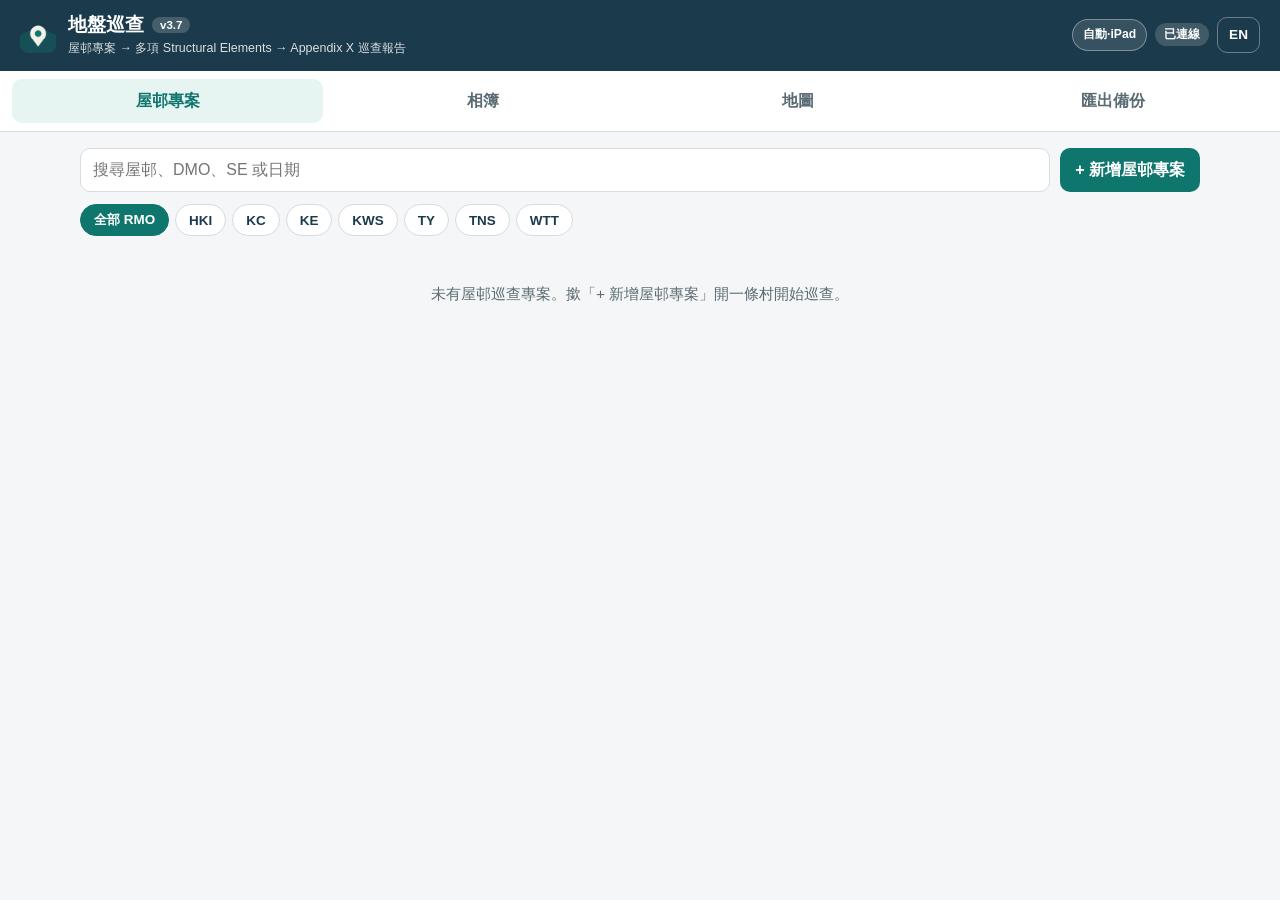
<file: index.html>
<!DOCTYPE html>
<html lang="zh-HK">
<head>
  <meta charset="utf-8">
  <meta name="viewport" content="width=device-width, initial-scale=1, viewport-fit=cover">
  <meta name="theme-color" content="#1B3A4B">
  <meta name="color-scheme" content="light">
  <meta name="apple-mobile-web-app-capable" content="yes">
  <meta name="mobile-web-app-capable" content="yes">
  <meta name="apple-mobile-web-app-status-bar-style" content="black-translucent">
  <meta name="apple-mobile-web-app-title" content="地盤巡查">
  <meta name="description" content="Offline iPad Estate Structural Inspection PWA (Project -> Elements -> HD Appendix X Report).">
  <title>地盤巡查 Site Inspection v3.7</title>
  <link rel="manifest" href="./manifest.webmanifest">
  <link rel="icon" href="./icons/favicon.ico" sizes="any">
  <link rel="icon" type="image/png" sizes="32x32" href="./icons/icon-32.png">
  <link rel="apple-touch-icon" href="./icons/apple-touch-icon.png">
  <link rel="stylesheet" href="./vendor/leaflet/leaflet.css">
  <link rel="stylesheet" href="./styles.css">
</head>
<body>
  <div id="app">
    <header class="topbar">
      <div class="brand">
        <img class="brand-icon" src="./icons/icon-192.png" width="36" height="36" alt="">
        <div>
          <h1><span id="appTitle">地盤巡查</span> <span class="ver-pill">v3.7</span></h1>
          <p class="tagline" id="appTagline">屋邨專案 → 多項 Structural Elements → Appendix X 巡查報告</p>
        </div>
      </div>
      <div class="top-actions">
        <button type="button" id="btnLayoutMode" class="layout-badge" title="Switch iPad / Phone layout">Auto</button>
        <span id="connBadge" class="badge badge-net" hidden></span>
        <button type="button" id="btnLang" class="btn btn-ghost btn-sm" aria-label="Switch language">EN</button>
      </div>
    </header>

    <div id="modeBanner" class="banner" hidden></div>

    <nav class="tabs" role="tablist" aria-label="Main">
      <button type="button" class="tab is-active" data-tab="projects" role="tab" aria-selected="true" id="tab-projects"></button>
      <button type="button" class="tab" data-tab="projectDetail" role="tab" aria-selected="false" id="tab-projectDetail" hidden></button>
      <button type="button" class="tab" data-tab="element" role="tab" aria-selected="false" id="tab-element" hidden></button>
      <button type="button" class="tab" data-tab="album" role="tab" aria-selected="false" id="tab-album"></button>
      <button type="button" class="tab" data-tab="map" role="tab" aria-selected="false" id="tab-map"></button>
      <button type="button" class="tab" data-tab="export" role="tab" aria-selected="false" id="tab-export"></button>
    </nav>

    <main>
      <!-- VIEW 1: PROJECTS LIST (ONE ESTATE PER PROJECT) -->
      <section id="view-projects" class="view is-active" role="tabpanel">
        <div class="toolbar">
          <label class="search-wrap">
            <span class="sr-only" id="lblSearchProj">搜尋屋邨專案</span>
            <input type="search" id="searchProjInput" autocomplete="off">
          </label>
          <button type="button" id="btnNewProject" class="btn btn-primary"></button>
        </div>
                <div class="rmo-bar" id="rmoFilterBar">
          <button type="button" class="rmo-chip is-active" data-rmo="all" id="rmoAll">全部 RMO</button>
          <button type="button" class="rmo-chip" data-rmo="HKI">HKI</button>
          <button type="button" class="rmo-chip" data-rmo="KC">KC</button>
          <button type="button" class="rmo-chip" data-rmo="KE">KE</button>
          <button type="button" class="rmo-chip" data-rmo="KWS">KWS</button>
          <button type="button" class="rmo-chip" data-rmo="TY">TY</button>
          <button type="button" class="rmo-chip" data-rmo="TNS">TNS</button>
          <button type="button" class="rmo-chip" data-rmo="WTT">WTT</button>
        </div>
        <p id="projectsEmpty" class="empty" hidden></p>
        <div id="projectsList" class="card-list"></div>
      </section>

      <!-- VIEW 2: PROJECT DETAIL (ELEMENTS LIST INSIDE ONE ESTATE) -->
      <section id="view-projectDetail" class="view" role="tabpanel" hidden>
        <div class="breadcrumb">
          <button type="button" id="btnBackToProjects" class="btn btn-ghost btn-sm"></button>
          <span id="crumbProjectName"></span>
        </div>

        <div class="project-hero">
          <div class="project-hero-top">
            <div>
              <h2 id="heroEstateTitle"></h2>
              <p class="meta" id="heroEstateMeta"></p>
            </div>
            <button type="button" id="btnEditProject" class="btn btn-ghost btn-sm"></button>
          </div>
          <div class="project-hero-actions">
            <button type="button" id="btnAddElement" class="btn btn-primary btn-sm"></button>
            <button type="button" id="btnAddFormB" class="btn btn-navy btn-sm"></button>
            <button type="button" id="btnProjectReport" class="btn btn-secondary btn-sm"></button>
            <button type="button" id="btnProjectZip" class="btn btn-ghost btn-sm"></button>
            <button type="button" id="btnDeleteProject" class="btn btn-ghost btn-sm"></button>
          </div>
        </div>

        <div class="plan-bar" id="projectPlanBar">
          <div class="plan-bar-info">
            <strong id="lblProjPlanTitle">屋邨平面圖底圖 (Floor Plan)</strong>
            <span id="projPlanStatus" class="hint" style="margin:0;"></span>
          </div>
          <div class="plan-bar-actions">
            <button type="button" id="btnOpenFloorPlan" class="btn btn-primary btn-sm" hidden></button>
            <button type="button" id="btnUploadFloorPlan" class="btn btn-secondary btn-sm"></button>
            <button type="button" id="btnRemoveFloorPlan" class="btn btn-ghost btn-sm" hidden></button>
            <input type="file" id="fileFloorPlan" accept="image/*,application/pdf,.pdf" hidden>
          </div>
        </div>

        <div class="toolbar">
          <label class="search-wrap">
            <span class="sr-only" id="lblSearchElem">搜尋構建物</span>
            <input type="search" id="searchElemInput" autocomplete="off">
          </label>
        </div>
        <div class="filter-bar" id="statusFilterBar">
          <button type="button" class="chip is-active" data-filter="all" id="fltAll"></button>
          <button type="button" class="chip" data-filter="sse" id="fltSse"></button>
          <button type="button" class="chip" data-filter="followup" id="fltFollowup"></button>
          <button type="button" class="chip" data-filter="normal" id="fltNormal"></button>
        </div>
        <p id="elementsEmpty" class="empty" hidden></p>
        <div id="elementsList" class="card-list"></div>
      </section>

      <!-- VIEW 3: STRUCTURAL ELEMENT INSPECTION FORM -->
      <section id="view-element" class="view" role="tabpanel" hidden>
        <div class="breadcrumb">
          <button type="button" id="btnBackToProject" class="btn btn-ghost btn-sm"></button>
          <strong id="crumbElemContext"></strong>
        </div>

        <form id="elementForm" autocomplete="off">
          <input type="hidden" id="fieldElemId">
          <div class="form-type-switch" id="formTypeSwitch" role="tablist" aria-label="Inspection Form Type">
            <button type="button" class="form-type-btn is-active" data-form="A" id="btnFormTypeA">Form A · Appendix X</button>
            <button type="button" class="form-type-btn" data-form="B" id="btnFormTypeB">Form B · Annual Inspection</button>
          </div>

          <div class="panel">
            <div class="panel-head">
              <h2 id="secElemHeader"></h2>
              <button type="button" id="btnElemReport" class="btn btn-secondary btn-sm" hidden></button>
            </div>
            <div class="form-grid">
              <label class="field">
                <span id="lblElemName"></span>
                <select id="fieldElemSelect" required>
                  <option value="" id="optElemPlaceholder">-- Select External Work / Structure --</option>
                  <optgroup label="0. 原有構建物選項 (v3.4 Presets)">
                    <option value="Canopy">Canopy</option>
                    <option value="Covered Walkway Shelter">Covered Walkway Shelter</option>
                    <option value="Retaining Wall">Retaining Wall</option>
                    <option value="Columns / Beams / Slabs">Columns / Beams / Slabs</option>
                    <option value="Staircase">Staircase</option>
                    <option value="Cantilevered Projecting Structure">Cantilevered Projecting Structure</option>
                    <option value="Transfer Structure">Transfer Structure</option>
                    <option value="Suspended Manhole">Suspended Manhole</option>
                    <option value="Protective Barriers / Railing Parapets">Protective Barriers / Railing Parapets</option>
                    <option value="Screen Wall / Basement Wall">Screen Wall / Basement Wall</option>
                    <option value="Hanging Structure">Hanging Structure</option>
                    <option value="Exposed Pile Cap">Exposed Pile Cap</option>
                  </optgroup>
                  <optgroup label="1. Overhead &amp; Shelter Structures">
                    <option value="Covered Walkway">Covered Walkway</option>
                    <option value="Trellis / Pergola">Trellis / Pergola</option>
                    <option value="Canopy">Canopy</option>
                    <option value="Pavilion / Gazebo">Pavilion / Gazebo</option>
                    <option value="Footbridge">Footbridge</option>
                  </optgroup>
                  <optgroup label="2. Walls, Barriers &amp; Landscaping">
                    <option value="Planter">Planter</option>
                    <option value="Parapet Wall / Railing Parapet">Parapet Wall / Railing Parapet</option>
                    <option value="Retaining Wall">Retaining Wall</option>
                    <option value="Boundary / Perimeter Wall &amp; Fencing">Boundary / Perimeter Wall &amp; Fencing</option>
                    <option value="Noise / Acoustic Barrier">Noise / Acoustic Barrier</option>
                    <option value="Screen Wall / Basement Wall">Screen Wall / Basement Wall</option>
                  </optgroup>
                  <optgroup label="3. Access &amp; Circulation">
                    <option value="External Staircase">External Staircase</option>
                    <option value="Ramp / BFA Ramp">Ramp / BFA Ramp</option>
                    <option value="Freestanding Lift Tower">Freestanding Lift Tower</option>
                    <option value="Paving / Estate Road / EVA">Paving / Estate Road / EVA</option>
                  </optgroup>
                  <optgroup label="4. Drainage &amp; Geotechnical">
                    <option value="Man-made Slope">Man-made Slope</option>
                    <option value="Surface Drainage Channel">Surface Drainage Channel</option>
                    <option value="Underground Drain / Manhole / Catchpit">Underground Drain / Manhole / Catchpit</option>
                    <option value="Suspended Manhole">Suspended Manhole</option>
                  </optgroup>
                  <optgroup label="5. Ancillary &amp; Other Structural">
                    <option value="Signage Structure / Entrance Portal">Signage Structure / Entrance Portal</option>
                    <option value="Refuse Collection Point (RCP) / Bin Bay">Refuse Collection Point (RCP) / Bin Bay</option>
                    <option value="Sports / Play Facility">Sports / Play Facility</option>
                    <option value="Street Furniture / Utility Plinth">Street Furniture / Utility Plinth</option>
                    <option value="Columns / Beams / Slabs">Columns / Beams / Slabs</option>
                    <option value="Cantilevered Projecting Structure">Cantilevered Projecting Structure</option>
                    <option value="Transfer Structure">Transfer Structure</option>
                    <option value="Hanging Structure">Hanging Structure</option>
                    <option value="Exposed Pile Cap">Exposed Pile Cap</option>
                    <option value="__CUSTOM__" id="optElemCustom">Other (Type Custom Name)...</option>
                  </optgroup>
                </select>
                <input type="text" id="fieldElemName" maxlength="160" hidden style="margin-top:8px;">
              </label>
              <label class="field">
                <span id="lblElemLoc"></span>
                <input type="text" id="fieldElemLoc" maxlength="160">
              </label>
              <label class="field">
                <span id="lblElemStatus"></span>
                <select id="fieldElemStatus">
                  <option value="normal"></option>
                  <option value="followup"></option>
                  <option value="sse"></option>
                </select>
              </label>
              <label class="field">
                <span id="lblElemWhen"></span>
                <input type="text" id="fieldElemWhen" readonly>
              </label>
            </div>

            <div class="loc-bar">
              <div><strong id="lblElemGps"></strong> <span id="elemGpsText">-</span></div>
              <div class="loc-bar-actions">
                <button type="button" id="btnRefreshGps" class="btn btn-secondary btn-sm"></button>
                <button type="button" id="btnPickMapLoc" class="btn btn-secondary btn-sm"></button>
              </div>
            </div>

            <div class="loc-bar loc-bar-plan" id="elemPlanLocBar">
              <div><strong id="lblElemPlanPos"></strong> <span id="elemPlanPosText">-</span></div>
              <div class="loc-bar-actions">
                <button type="button" id="btnPickPlanLoc" class="btn btn-secondary btn-sm"></button>
                <button type="button" id="btnClearPlanLoc" class="btn btn-ghost btn-sm" hidden></button>
              </div>
            </div>
          </div>

          <!-- HD Appendix X Checklist (Form A) -->
          <div class="panel" id="formAPanel">
            <div class="panel-head">
              <h2 id="secChecklistTitle"></h2>
              <div class="photo-actions">
                <button type="button" id="btnFillNa" class="btn btn-ghost btn-sm"></button>
                <button type="button" id="btnClearRatings" class="btn btn-ghost btn-sm"></button>
              </div>
            </div>
            <p class="hint" id="checklistHint"></p>
            <div class="overall-grade-bar" id="overallGradeBar">
              <div class="overall-grade-head">
                <strong id="lblOverallGrade">Overall Quick Grading</strong>
                <label class="overall-skip-toggle">
                  <input type="checkbox" id="chkSkipNa" checked>
                  <span id="lblSkipNa">Skip NA items</span>
                </label>
              </div>
              <div class="overall-grade-btns" role="group" aria-label="Apply overall rank to checklist">
                <button type="button" class="grade-quick-btn is-good" data-grade="G">G - Good</button>
                <button type="button" class="grade-quick-btn is-warn" data-grade="F">F - Fair</button>
                <button type="button" class="grade-quick-btn is-danger" data-grade="S">S - Severe</button>
                <button type="button" class="grade-quick-btn is-na" data-grade="NA">NA</button>
              </div>
            </div>
            <div id="checklistContainer"></div>
            <div id="sseAlertBanner" class="sse-alert" hidden></div>
          </div>

          <!-- Annual Inspection Form B (External Structures) -->
          <div class="panel" id="formBPanel" hidden>
            <div class="panel-head">
              <h2 id="secFormBTitle">Form B — Annual Inspection (External Structures)</h2>
              <div class="photo-actions">
                <button type="button" id="btnFormBFillNa" class="btn btn-ghost btn-sm"></button>
                <button type="button" id="btnFormBClear" class="btn btn-ghost btn-sm"></button>
              </div>
            </div>

            <div class="form-grid" style="margin-bottom:12px;">
              <label class="field field-span">
                <span id="lblFormBFloors">Floors Inspection</span>
                <div class="floor-chips" id="formBFloorChips">
                  <button type="button" class="chip" data-floor="G/F">G/F</button>
                  <button type="button" class="chip" data-floor="Podium">Podium</button>
                </div>
                <input type="text" id="fieldFormBFloors" maxlength="200" placeholder="G/F, Podium, Other Floors…">
              </label>
            </div>

            <p class="hint" id="formBHint"></p>
            <div class="overall-grade-bar" id="formBOverallBar">
              <div class="overall-grade-head">
                <strong id="lblFormBOverall">Overall Quick Appraisal</strong>
                <label class="overall-skip-toggle">
                  <input type="checkbox" id="chkFormBSkipNa" checked>
                  <span id="lblFormBSkipNa">Skip NA items</span>
                </label>
              </div>
              <div class="overall-grade-btns" role="group" aria-label="Apply overall Form B condition">
                <button type="button" class="grade-quick-btn is-good" data-grade="A">A - Good</button>
                <button type="button" class="grade-quick-btn is-warn" data-grade="B">B - Acceptable</button>
                <button type="button" class="grade-quick-btn is-danger" data-grade="C">C - Planned Maint.</button>
                <button type="button" class="grade-quick-btn is-na" data-grade="NA">NA</button>
              </div>
            </div>

            <div id="formBContainer"></div>
            <div style="margin-top:10px;">
              <button type="button" id="btnFormBAddRow" class="btn btn-secondary btn-sm"></button>
            </div>
            <div id="formBCAlertBanner" class="sse-alert" hidden></div>

            <div class="form-grid" style="margin-top:14px;padding-top:12px;border-top:1px solid var(--line);">
              <label class="field">
                <span id="lblFormBInspName">Inspection Officer Name</span>
                <input type="text" id="fieldFormBInspName" maxlength="100">
              </label>
              <label class="field">
                <span id="lblFormBInspPost">Inspection Officer Post</span>
                <input type="text" id="fieldFormBInspPost" maxlength="80" placeholder="e.g. SE / TO(S)">
              </label>
              <label class="field">
                <span id="lblFormBChkName">Checking Officer Name</span>
                <input type="text" id="fieldFormBChkName" maxlength="100">
              </label>
              <label class="field">
                <span id="lblFormBChkPost">Checking Officer Post</span>
                <input type="text" id="fieldFormBChkPost" maxlength="80" placeholder="e.g. SSE / SE">
              </label>
            </div>
          </div>

          <!-- Remarks & Condition -->
          <div class="panel" id="remarksPanel">
            <div class="panel-head"><h2 id="secRemarksTitle"></h2></div>
            <div class="form-grid">
              <label class="field field-span">
                <span id="lblRemarks"></span>
                <textarea id="fieldRemarks" rows="3" maxlength="4000"></textarea>
              </label>
              <label class="field field-span">
                <span id="lblCondition"></span>
                <textarea id="fieldCondition" rows="2" maxlength="4000"></textarea>
              </label>
              <label class="field field-span">
                <span id="lblWorks"></span>
                <select id="fieldWorksSelect" style="margin-bottom:8px;">
                  <option value="" id="optWorksPlaceholder">-- 選擇 External Works 類別（自動填入下方）--</option>
                  <optgroup label="1. Overhead &amp; Shelter Structures">
                    <option value="Covered Walkway">Covered Walkway</option>
                    <option value="Trellis / Pergola">Trellis / Pergola</option>
                    <option value="Canopy">Canopy</option>
                    <option value="Pavilion / Gazebo">Pavilion / Gazebo</option>
                    <option value="Footbridge">Footbridge</option>
                  </optgroup>
                  <optgroup label="2. Walls, Barriers &amp; Landscaping">
                    <option value="Planter">Planter</option>
                    <option value="Parapet Wall / Railing Parapet">Parapet Wall / Railing Parapet</option>
                    <option value="Retaining Wall">Retaining Wall</option>
                    <option value="Boundary / Perimeter Wall &amp; Fencing">Boundary / Perimeter Wall &amp; Fencing</option>
                    <option value="Noise / Acoustic Barrier">Noise / Acoustic Barrier</option>
                  </optgroup>
                  <optgroup label="3. Access &amp; Circulation">
                    <option value="External Staircase">External Staircase</option>
                    <option value="Ramp / BFA Ramp">Ramp / BFA Ramp</option>
                    <option value="Freestanding Lift Tower">Freestanding Lift Tower</option>
                    <option value="Paving / Estate Road / EVA">Paving / Estate Road / EVA</option>
                  </optgroup>
                  <optgroup label="4. Drainage &amp; Geotechnical">
                    <option value="Man-made Slope">Man-made Slope</option>
                    <option value="Surface Drainage Channel">Surface Drainage Channel</option>
                    <option value="Underground Drain / Manhole / Catchpit">Underground Drain / Manhole / Catchpit</option>
                  </optgroup>
                  <optgroup label="5. Ancillary &amp; Community">
                    <option value="Signage Structure / Entrance Portal">Signage Structure / Entrance Portal</option>
                    <option value="Refuse Collection Point (RCP) / Bin Bay">Refuse Collection Point (RCP) / Bin Bay</option>
                    <option value="Sports / Play Facility">Sports / Play Facility</option>
                    <option value="Street Furniture / Utility Plinth">Street Furniture / Utility Plinth</option>
                  </optgroup>
                </select>
                <textarea id="fieldWorks" rows="2" maxlength="4000"></textarea>
              </label>
            </div>
          </div>

          <!-- Element Photos -->
          <div class="panel">
            <div class="photo-head">
              <h2 id="lblPhotos"></h2>
              <div class="photo-actions">
                <button type="button" id="btnTakePhoto" class="btn btn-primary btn-sm"></button>
                <button type="button" id="btnPickPhoto" class="btn btn-secondary btn-sm"></button>
              </div>
            </div>
            <input type="file" id="fileCamera" accept="image/*" capture="environment" hidden>
            <input type="file" id="fileLibrary" accept="image/*" multiple hidden>
            <p id="photoHint" class="hint"></p>
            <div id="photoGrid" class="photo-grid"></div>
          </div>

          <div class="form-actions">
            <button type="submit" id="btnSaveElem" class="btn btn-primary"></button>
            <button type="button" id="btnCancelElem" class="btn btn-ghost"></button>
            <button type="button" id="btnDeleteElem" class="btn btn-danger" hidden></button>
          </div>
        </form>
      </section>

      <!-- VIEW 4: ALBUM -->
      <section id="view-album" class="view" role="tabpanel" hidden>
        <div class="toolbar">
          <select id="albumProjectFilter" class="inline-select"></select>
        </div>
        <p id="albumEmpty" class="empty" hidden></p>
        <div id="albumGrid" class="album-grid"></div>
      </section>

      <!-- VIEW 5: MAP -->
      <section id="view-map" class="view view-map" role="tabpanel" hidden>
        <div class="map-toolbar">
          <div style="display:flex;gap:8px;align-items:center;flex-wrap:wrap;">
            <select id="mapProjectFilter" class="inline-select"></select>
            <p id="mapHint" class="hint" style="margin:0"></p>
          </div>
          <button type="button" id="btnToggleBasemap" class="btn btn-secondary btn-sm"></button>
        </div>
        <div id="mapOffline" class="map-offline" hidden></div>
        <div id="mapCanvas" class="map-canvas"></div>
      </section>

      <!-- VIEW 6: EXPORT & BACKUP -->
      <section id="view-export" class="view" role="tabpanel" hidden>
        <div class="panel">
          <h2 id="exportTitle"></h2>
          <p id="exportBlurb" class="lead"></p>
          <div class="form-grid" style="max-width:440px;margin-bottom:12px;">
            <label class="field">
              <span id="lblExportProj"></span>
              <select id="exportProjectSelect"></select>
            </label>
          </div>
          <div class="exp-presets">
            <button type="button" class="chip" id="prePdfOnly"></button>
            <button type="button" class="chip" id="preExcelOnly"></button>
            <button type="button" class="chip" id="preBackupOnly"></button>
            <button type="button" class="chip is-active" id="preBothAll"></button>
          </div>
          <div class="export-opts">
            <label class="exp-opt">
              <input type="checkbox" id="chkExpPdf" checked>
              <div><strong id="lblExpPdf"></strong><small id="descExpPdf"></small></div>
            </label>
            <label class="exp-opt">
              <input type="checkbox" id="chkExpExcel" checked>
              <div><strong id="lblExpExcel"></strong><small id="descExpExcel"></small></div>
            </label>
            <label class="exp-opt">
              <input type="checkbox" id="chkExpBackup" checked>
              <div><strong id="lblExpBackup"></strong><small id="descExpBackup"></small></div>
            </label>
          </div>
          <p id="storageInfo" class="hint"></p>
          <div class="form-actions">
            <button type="button" id="btnExportSelected" class="btn btn-primary"></button>
            <button type="button" id="btnImportBackup" class="btn btn-secondary"></button>
            <input type="file" id="fileImportBackup" accept=".json,application/json" hidden>
          </div>
          <p id="exportStatus" class="hint" aria-live="polite"></p>
        </div>
        <div class="panel">
          <h2 id="privacyTitle"></h2>
          <p id="privacyBlurb" class="lead"></p>
          <button type="button" id="btnClearAll" class="btn btn-danger"></button>
        </div>
      </section>
    </main>
  </div>

  <!-- Project Create / Edit Modal -->
  <div id="projectModal" class="modal-overlay" hidden role="dialog" aria-modal="true">
    <div class="modal-dialog">
      <h2 id="projModalTitle" style="font-size:1.08rem;margin-bottom:12px;color:var(--navy);"></h2>
      <form id="projectForm" autocomplete="off">
        <input type="hidden" id="fieldProjId">
        <div id="autofillBanner" class="autofill-note" hidden></div>
        <div class="form-grid">
          <label class="field">
            <span id="lblProjRmo"></span>
            <select id="fieldProjRmo">
              <option value="">-- 選擇 RMO 七區 / 自動帶入 --</option>
              <option value="HKI">HKI（港島及離島）</option>
              <option value="KC">KC（九龍中）</option>
              <option value="KE">KE（九龍東）</option>
              <option value="KWS">KWS（西九龍及西貢）</option>
              <option value="TY">TY（屯門及元朗）</option>
              <option value="TNS">TNS（大埔、北區及沙田）</option>
              <option value="WTT">WTT（黃大仙、青衣及荃灣）</option>
            </select>
          </label>
          <div class="field ac-wrap">
            <span id="lblProjEstate"></span>
            <input type="text" id="fieldProjEstate" required maxlength="160" placeholder="輸入中／英文屋邨名或代號搜尋…">
            <div id="estateAcList" class="ac-list" hidden></div>
          </div>
          <label class="field">
            <span id="lblProjDmo"></span>
            <input type="text" id="fieldProjDmo" maxlength="80" placeholder="選擇屋邨後自動填入">
          </label>
          <label class="field">
            <span id="lblProjHandover"></span>
            <input type="text" id="fieldProjHandover" maxlength="20" placeholder="mm/yyyy（自動填入）">
          </label>
          <label class="field">
            <span id="lblProjDate"></span>
            <input type="date" id="fieldProjDate" required>
          </label>
          <label class="field">
            <span id="lblProjNature"></span>
            <input type="text" id="fieldProjNature" maxlength="40" placeholder="PRH / HOS / TPS（自動填入）">
          </label>
          <label class="field">
            <span id="lblProjSe"></span>
            <input type="text" id="fieldProjSe" maxlength="100">
          </label>
          <label class="field">
            <span id="lblProjSse"></span>
            <input type="text" id="fieldProjSse" maxlength="100">
          </label>
          <label class="field field-span">
            <span id="lblProjNotes"></span>
            <textarea id="fieldProjNotes" rows="2" maxlength="2000"></textarea>
          </label>
        </div>
        <div class="modal-actions">
          <button type="button" id="btnProjCancel" class="btn btn-ghost btn-sm"></button>
          <button type="submit" id="btnProjSave" class="btn btn-primary btn-sm"></button>
        </div>
      </form>
    </div>
  </div>

  <!-- Lightbox -->
  <div id="lightbox" class="lightbox" hidden>
    <button type="button" id="btnCloseLightbox" class="btn btn-ghost lightbox-close">×</button>
    <img id="lightboxImg" alt="">
    <p id="lightboxCap"></p>
  </div>

  <!-- Confirm Modal -->
  <div id="confirmModal" class="modal-overlay" hidden role="dialog" aria-modal="true">
    <div class="modal-dialog">
      <p id="confirmMsg"></p>
      <div class="modal-actions">
        <button type="button" id="btnConfirmCancel" class="btn btn-ghost btn-sm"></button>
        <button type="button" id="btnConfirmOk" class="btn btn-danger btn-sm"></button>
      </div>
    </div>
  </div>

  <!-- Map Location Picker Modal -->
  <div id="pickerModal" class="modal-overlay" hidden role="dialog" aria-modal="true">
    <div class="modal-dialog modal-dialog-wide">
      <h2 id="pickerTitle" style="font-size:1.05rem;margin-bottom:4px;"></h2>
      <p id="pickerHint" class="hint" style="margin:0 0 8px;"></p>
      <div id="pickerMap"></div>
      <div class="modal-actions">
        <button type="button" id="btnPickerCancel" class="btn btn-ghost btn-sm"></button>
        <button type="button" id="btnPickerApply" class="btn btn-primary btn-sm"></button>
      </div>
    </div>
  </div>

  <!-- Estate Floor Plan Interactive Modal (Pin to Create OR Pick Location) -->
  <div id="floorPlanModal" class="modal-overlay" hidden role="dialog" aria-modal="true">
    <div class="modal-dialog modal-dialog-xl">
      <div class="panel-head" style="margin-bottom:6px;">
        <h2 id="floorPlanModalTitle" style="font-size:1.05rem;"></h2>
        <button type="button" id="btnCloseFloorPlan" class="btn btn-ghost btn-sm">×</button>
      </div>
      <p id="floorPlanModalHint" class="hint" style="margin:0 0 8px;"></p>
      <div id="floorPlanCanvas" class="floor-plan-canvas"></div>
      <div class="plan-modal-footer">
        <div class="plan-legend">
          <span class="plan-dot dot-good"></span><span id="lblLegendGood">G / A</span>
          <span class="plan-dot dot-warn"></span><span id="lblLegendWarn">F / B</span>
          <span class="plan-dot dot-danger"></span><span id="lblLegendDanger">S / C</span>
          <span class="plan-dot dot-none"></span><span id="lblLegendNone">-</span>
        </div>
        <div class="modal-actions" style="margin-top:0;">
          <button type="button" id="btnPlanCreateA" class="btn btn-primary btn-sm" hidden></button>
          <button type="button" id="btnPlanCreateB" class="btn btn-navy btn-sm" hidden></button>
          <button type="button" id="btnPlanApplyPick" class="btn btn-primary btn-sm" hidden></button>
          <button type="button" id="btnPlanCancel" class="btn btn-ghost btn-sm"></button>
        </div>
      </div>
    </div>
  </div>

  <!-- Printable Report Modal (Full Estate Report OR Single Element Appendix X) -->
  <div id="reportModal" class="modal-overlay" hidden role="dialog" aria-modal="true">
    <div class="modal-dialog modal-dialog-wide">
      <div class="panel-head no-print">
        <h2 id="reportModalTitle"></h2>
        <button type="button" id="btnCloseReport" class="btn btn-ghost btn-sm">×</button>
      </div>
      <div id="reportSheet" class="report-sheet"></div>
      <div class="modal-actions no-print">
        <button type="button" id="btnReportDownloadPdf" class="btn btn-primary btn-sm"></button>
        <button type="button" id="btnReportPrintNow" class="btn btn-secondary btn-sm"></button>
        <button type="button" id="btnReportClose2" class="btn btn-ghost btn-sm"></button>
      </div>
    </div>
  </div>

  <div id="toast" class="toast" hidden role="status" aria-live="polite"></div>
  <noscript><p style="padding:1.5rem;font-family:sans-serif">This app needs JavaScript. 呢個 App 需要啟用 JavaScript。</p></noscript>

  <script src="./vendor/jszip.min.js"></script>
  <script src="./vendor/leaflet/leaflet.js"></script>
  <script src="./estates-data.js"></script>
  <script src="./app.js"></script>
</body>
</html>
</file>
<file: vendor/leaflet/leaflet.css>
/* required styles */

.leaflet-pane,
.leaflet-tile,
.leaflet-marker-icon,
.leaflet-marker-shadow,
.leaflet-tile-container,
.leaflet-pane > svg,
.leaflet-pane > canvas,
.leaflet-zoom-box,
.leaflet-image-layer,
.leaflet-layer {
	position: absolute;
	left: 0;
	top: 0;
	}
.leaflet-container {
	overflow: hidden;
	}
.leaflet-tile,
.leaflet-marker-icon,
.leaflet-marker-shadow {
	-webkit-user-select: none;
	   -moz-user-select: none;
	        user-select: none;
	  -webkit-user-drag: none;
	}
/* Prevents IE11 from highlighting tiles in blue */
.leaflet-tile::selection {
	background: transparent;
}
/* Safari renders non-retina tile on retina better with this, but Chrome is worse */
.leaflet-safari .leaflet-tile {
	image-rendering: -webkit-optimize-contrast;
	}
/* hack that prevents hw layers "stretching" when loading new tiles */
.leaflet-safari .leaflet-tile-container {
	width: 1600px;
	height: 1600px;
	-webkit-transform-origin: 0 0;
	}
.leaflet-marker-icon,
.leaflet-marker-shadow {
	display: block;
	}
/* .leaflet-container svg: reset svg max-width decleration shipped in Joomla! (joomla.org) 3.x */
/* .leaflet-container img: map is broken in FF if you have max-width: 100% on tiles */
.leaflet-container .leaflet-overlay-pane svg {
	max-width: none !important;
	max-height: none !important;
	}
.leaflet-container .leaflet-marker-pane img,
.leaflet-container .leaflet-shadow-pane img,
.leaflet-container .leaflet-tile-pane img,
.leaflet-container img.leaflet-image-layer,
.leaflet-container .leaflet-tile {
	max-width: none !important;
	max-height: none !important;
	width: auto;
	padding: 0;
	}

.leaflet-container img.leaflet-tile {
	/* See: https://bugs.chromium.org/p/chromium/issues/detail?id=600120 */
	mix-blend-mode: plus-lighter;
}

.leaflet-container.leaflet-touch-zoom {
	-ms-touch-action: pan-x pan-y;
	touch-action: pan-x pan-y;
	}
.leaflet-container.leaflet-touch-drag {
	-ms-touch-action: pinch-zoom;
	/* Fallback for FF which doesn't support pinch-zoom */
	touch-action: none;
	touch-action: pinch-zoom;
}
.leaflet-container.leaflet-touch-drag.leaflet-touch-zoom {
	-ms-touch-action: none;
	touch-action: none;
}
.leaflet-container {
	-webkit-tap-highlight-color: transparent;
}
.leaflet-container a {
	-webkit-tap-highlight-color: rgba(51, 181, 229, 0.4);
}
.leaflet-tile {
	filter: inherit;
	visibility: hidden;
	}
.leaflet-tile-loaded {
	visibility: inherit;
	}
.leaflet-zoom-box {
	width: 0;
	height: 0;
	-moz-box-sizing: border-box;
	     box-sizing: border-box;
	z-index: 800;
	}
/* workaround for https://bugzilla.mozilla.org/show_bug.cgi?id=888319 */
.leaflet-overlay-pane svg {
	-moz-user-select: none;
	}

.leaflet-pane         { z-index: 400; }

.leaflet-tile-pane    { z-index: 200; }
.leaflet-overlay-pane { z-index: 400; }
.leaflet-shadow-pane  { z-index: 500; }
.leaflet-marker-pane  { z-index: 600; }
.leaflet-tooltip-pane   { z-index: 650; }
.leaflet-popup-pane   { z-index: 700; }

.leaflet-map-pane canvas { z-index: 100; }
.leaflet-map-pane svg    { z-index: 200; }

.leaflet-vml-shape {
	width: 1px;
	height: 1px;
	}
.lvml {
	behavior: url(#default#VML);
	display: inline-block;
	position: absolute;
	}


/* control positioning */

.leaflet-control {
	position: relative;
	z-index: 800;
	pointer-events: visiblePainted; /* IE 9-10 doesn't have auto */
	pointer-events: auto;
	}
.leaflet-top,
.leaflet-bottom {
	position: absolute;
	z-index: 1000;
	pointer-events: none;
	}
.leaflet-top {
	top: 0;
	}
.leaflet-right {
	right: 0;
	}
.leaflet-bottom {
	bottom: 0;
	}
.leaflet-left {
	left: 0;
	}
.leaflet-control {
	float: left;
	clear: both;
	}
.leaflet-right .leaflet-control {
	float: right;
	}
.leaflet-top .leaflet-control {
	margin-top: 10px;
	}
.leaflet-bottom .leaflet-control {
	margin-bottom: 10px;
	}
.leaflet-left .leaflet-control {
	margin-left: 10px;
	}
.leaflet-right .leaflet-control {
	margin-right: 10px;
	}


/* zoom and fade animations */

.leaflet-fade-anim .leaflet-popup {
	opacity: 0;
	-webkit-transition: opacity 0.2s linear;
	   -moz-transition: opacity 0.2s linear;
	        transition: opacity 0.2s linear;
	}
.leaflet-fade-anim .leaflet-map-pane .leaflet-popup {
	opacity: 1;
	}
.leaflet-zoom-animated {
	-webkit-transform-origin: 0 0;
	    -ms-transform-origin: 0 0;
	        transform-origin: 0 0;
	}
svg.leaflet-zoom-animated {
	will-change: transform;
}

.leaflet-zoom-anim .leaflet-zoom-animated {
	-webkit-transition: -webkit-transform 0.25s cubic-bezier(0,0,0.25,1);
	   -moz-transition:    -moz-transform 0.25s cubic-bezier(0,0,0.25,1);
	        transition:         transform 0.25s cubic-bezier(0,0,0.25,1);
	}
.leaflet-zoom-anim .leaflet-tile,
.leaflet-pan-anim .leaflet-tile {
	-webkit-transition: none;
	   -moz-transition: none;
	        transition: none;
	}

.leaflet-zoom-anim .leaflet-zoom-hide {
	visibility: hidden;
	}


/* cursors */

.leaflet-interactive {
	cursor: pointer;
	}
.leaflet-grab {
	cursor: -webkit-grab;
	cursor:    -moz-grab;
	cursor:         grab;
	}
.leaflet-crosshair,
.leaflet-crosshair .leaflet-interactive {
	cursor: crosshair;
	}
.leaflet-popup-pane,
.leaflet-control {
	cursor: auto;
	}
.leaflet-dragging .leaflet-grab,
.leaflet-dragging .leaflet-grab .leaflet-interactive,
.leaflet-dragging .leaflet-marker-draggable {
	cursor: move;
	cursor: -webkit-grabbing;
	cursor:    -moz-grabbing;
	cursor:         grabbing;
	}

/* marker & overlays interactivity */
.leaflet-marker-icon,
.leaflet-marker-shadow,
.leaflet-image-layer,
.leaflet-pane > svg path,
.leaflet-tile-container {
	pointer-events: none;
	}

.leaflet-marker-icon.leaflet-interactive,
.leaflet-image-layer.leaflet-interactive,
.leaflet-pane > svg path.leaflet-interactive,
svg.leaflet-image-layer.leaflet-interactive path {
	pointer-events: visiblePainted; /* IE 9-10 doesn't have auto */
	pointer-events: auto;
	}

/* visual tweaks */

.leaflet-container {
	background: #ddd;
	outline-offset: 1px;
	}
.leaflet-container a {
	color: #0078A8;
	}
.leaflet-zoom-box {
	border: 2px dotted #38f;
	background: rgba(255,255,255,0.5);
	}


/* general typography */
.leaflet-container {
	font-family: "Helvetica Neue", Arial, Helvetica, sans-serif;
	font-size: 12px;
	font-size: 0.75rem;
	line-height: 1.5;
	}


/* general toolbar styles */

.leaflet-bar {
	box-shadow: 0 1px 5px rgba(0,0,0,0.65);
	border-radius: 4px;
	}
.leaflet-bar a {
	background-color: #fff;
	border-bottom: 1px solid #ccc;
	width: 26px;
	height: 26px;
	line-height: 26px;
	display: block;
	text-align: center;
	text-decoration: none;
	color: black;
	}
.leaflet-bar a,
.leaflet-control-layers-toggle {
	background-position: 50% 50%;
	background-repeat: no-repeat;
	display: block;
	}
.leaflet-bar a:hover,
.leaflet-bar a:focus {
	background-color: #f4f4f4;
	}
.leaflet-bar a:first-child {
	border-top-left-radius: 4px;
	border-top-right-radius: 4px;
	}
.leaflet-bar a:last-child {
	border-bottom-left-radius: 4px;
	border-bottom-right-radius: 4px;
	border-bottom: none;
	}
.leaflet-bar a.leaflet-disabled {
	cursor: default;
	background-color: #f4f4f4;
	color: #bbb;
	}

.leaflet-touch .leaflet-bar a {
	width: 30px;
	height: 30px;
	line-height: 30px;
	}
.leaflet-touch .leaflet-bar a:first-child {
	border-top-left-radius: 2px;
	border-top-right-radius: 2px;
	}
.leaflet-touch .leaflet-bar a:last-child {
	border-bottom-left-radius: 2px;
	border-bottom-right-radius: 2px;
	}

/* zoom control */

.leaflet-control-zoom-in,
.leaflet-control-zoom-out {
	font: bold 18px 'Lucida Console', Monaco, monospace;
	text-indent: 1px;
	}

.leaflet-touch .leaflet-control-zoom-in, .leaflet-touch .leaflet-control-zoom-out  {
	font-size: 22px;
	}


/* layers control */

.leaflet-control-layers {
	box-shadow: 0 1px 5px rgba(0,0,0,0.4);
	background: #fff;
	border-radius: 5px;
	}
.leaflet-control-layers-toggle {
	background-image: url(images/layers.png);
	width: 36px;
	height: 36px;
	}
.leaflet-retina .leaflet-control-layers-toggle {
	background-image: url(images/layers-2x.png);
	background-size: 26px 26px;
	}
.leaflet-touch .leaflet-control-layers-toggle {
	width: 44px;
	height: 44px;
	}
.leaflet-control-layers .leaflet-control-layers-list,
.leaflet-control-layers-expanded .leaflet-control-layers-toggle {
	display: none;
	}
.leaflet-control-layers-expanded .leaflet-control-layers-list {
	display: block;
	position: relative;
	}
.leaflet-control-layers-expanded {
	padding: 6px 10px 6px 6px;
	color: #333;
	background: #fff;
	}
.leaflet-control-layers-scrollbar {
	overflow-y: scroll;
	overflow-x: hidden;
	padding-right: 5px;
	}
.leaflet-control-layers-selector {
	margin-top: 2px;
	position: relative;
	top: 1px;
	}
.leaflet-control-layers label {
	display: block;
	font-size: 13px;
	font-size: 1.08333em;
	}
.leaflet-control-layers-separator {
	height: 0;
	border-top: 1px solid #ddd;
	margin: 5px -10px 5px -6px;
	}

/* Default icon URLs */
.leaflet-default-icon-path { /* used only in path-guessing heuristic, see L.Icon.Default */
	background-image: url(images/marker-icon.png);
	}


/* attribution and scale controls */

.leaflet-container .leaflet-control-attribution {
	background: #fff;
	background: rgba(255, 255, 255, 0.8);
	margin: 0;
	}
.leaflet-control-attribution,
.leaflet-control-scale-line {
	padding: 0 5px;
	color: #333;
	line-height: 1.4;
	}
.leaflet-control-attribution a {
	text-decoration: none;
	}
.leaflet-control-attribution a:hover,
.leaflet-control-attribution a:focus {
	text-decoration: underline;
	}
.leaflet-attribution-flag {
	display: inline !important;
	vertical-align: baseline !important;
	width: 1em;
	height: 0.6669em;
	}
.leaflet-left .leaflet-control-scale {
	margin-left: 5px;
	}
.leaflet-bottom .leaflet-control-scale {
	margin-bottom: 5px;
	}
.leaflet-control-scale-line {
	border: 2px solid #777;
	border-top: none;
	line-height: 1.1;
	padding: 2px 5px 1px;
	white-space: nowrap;
	-moz-box-sizing: border-box;
	     box-sizing: border-box;
	background: rgba(255, 255, 255, 0.8);
	text-shadow: 1px 1px #fff;
	}
.leaflet-control-scale-line:not(:first-child) {
	border-top: 2px solid #777;
	border-bottom: none;
	margin-top: -2px;
	}
.leaflet-control-scale-line:not(:first-child):not(:last-child) {
	border-bottom: 2px solid #777;
	}

.leaflet-touch .leaflet-control-attribution,
.leaflet-touch .leaflet-control-layers,
.leaflet-touch .leaflet-bar {
	box-shadow: none;
	}
.leaflet-touch .leaflet-control-layers,
.leaflet-touch .leaflet-bar {
	border: 2px solid rgba(0,0,0,0.2);
	background-clip: padding-box;
	}


/* popup */

.leaflet-popup {
	position: absolute;
	text-align: center;
	margin-bottom: 20px;
	}
.leaflet-popup-content-wrapper {
	padding: 1px;
	text-align: left;
	border-radius: 12px;
	}
.leaflet-popup-content {
	margin: 13px 24px 13px 20px;
	line-height: 1.3;
	font-size: 13px;
	font-size: 1.08333em;
	min-height: 1px;
	}
.leaflet-popup-content p {
	margin: 17px 0;
	margin: 1.3em 0;
	}
.leaflet-popup-tip-container {
	width: 40px;
	height: 20px;
	position: absolute;
	left: 50%;
	margin-top: -1px;
	margin-left: -20px;
	overflow: hidden;
	pointer-events: none;
	}
.leaflet-popup-tip {
	width: 17px;
	height: 17px;
	padding: 1px;

	margin: -10px auto 0;
	pointer-events: auto;

	-webkit-transform: rotate(45deg);
	   -moz-transform: rotate(45deg);
	    -ms-transform: rotate(45deg);
	        transform: rotate(45deg);
	}
.leaflet-popup-content-wrapper,
.leaflet-popup-tip {
	background: white;
	color: #333;
	box-shadow: 0 3px 14px rgba(0,0,0,0.4);
	}
.leaflet-container a.leaflet-popup-close-button {
	position: absolute;
	top: 0;
	right: 0;
	border: none;
	text-align: center;
	width: 24px;
	height: 24px;
	font: 16px/24px Tahoma, Verdana, sans-serif;
	color: #757575;
	text-decoration: none;
	background: transparent;
	}
.leaflet-container a.leaflet-popup-close-button:hover,
.leaflet-container a.leaflet-popup-close-button:focus {
	color: #585858;
	}
.leaflet-popup-scrolled {
	overflow: auto;
	}

.leaflet-oldie .leaflet-popup-content-wrapper {
	-ms-zoom: 1;
	}
.leaflet-oldie .leaflet-popup-tip {
	width: 24px;
	margin: 0 auto;

	-ms-filter: "progid:DXImageTransform.Microsoft.Matrix(M11=0.70710678, M12=0.70710678, M21=-0.70710678, M22=0.70710678)";
	filter: progid:DXImageTransform.Microsoft.Matrix(M11=0.70710678, M12=0.70710678, M21=-0.70710678, M22=0.70710678);
	}

.leaflet-oldie .leaflet-control-zoom,
.leaflet-oldie .leaflet-control-layers,
.leaflet-oldie .leaflet-popup-content-wrapper,
.leaflet-oldie .leaflet-popup-tip {
	border: 1px solid #999;
	}


/* div icon */

.leaflet-div-icon {
	background: #fff;
	border: 1px solid #666;
	}


/* Tooltip */
/* Base styles for the element that has a tooltip */
.leaflet-tooltip {
	position: absolute;
	padding: 6px;
	background-color: #fff;
	border: 1px solid #fff;
	border-radius: 3px;
	color: #222;
	white-space: nowrap;
	-webkit-user-select: none;
	-moz-user-select: none;
	-ms-user-select: none;
	user-select: none;
	pointer-events: none;
	box-shadow: 0 1px 3px rgba(0,0,0,0.4);
	}
.leaflet-tooltip.leaflet-interactive {
	cursor: pointer;
	pointer-events: auto;
	}
.leaflet-tooltip-top:before,
.leaflet-tooltip-bottom:before,
.leaflet-tooltip-left:before,
.leaflet-tooltip-right:before {
	position: absolute;
	pointer-events: none;
	border: 6px solid transparent;
	background: transparent;
	content: "";
	}

/* Directions */

.leaflet-tooltip-bottom {
	margin-top: 6px;
}
.leaflet-tooltip-top {
	margin-top: -6px;
}
.leaflet-tooltip-bottom:before,
.leaflet-tooltip-top:before {
	left: 50%;
	margin-left: -6px;
	}
.leaflet-tooltip-top:before {
	bottom: 0;
	margin-bottom: -12px;
	border-top-color: #fff;
	}
.leaflet-tooltip-bottom:before {
	top: 0;
	margin-top: -12px;
	margin-left: -6px;
	border-bottom-color: #fff;
	}
.leaflet-tooltip-left {
	margin-left: -6px;
}
.leaflet-tooltip-right {
	margin-left: 6px;
}
.leaflet-tooltip-left:before,
.leaflet-tooltip-right:before {
	top: 50%;
	margin-top: -6px;
	}
.leaflet-tooltip-left:before {
	right: 0;
	margin-right: -12px;
	border-left-color: #fff;
	}
.leaflet-tooltip-right:before {
	left: 0;
	margin-left: -12px;
	border-right-color: #fff;
	}

/* Printing */

@media print {
	/* Prevent printers from removing background-images of controls. */
	.leaflet-control {
		-webkit-print-color-adjust: exact;
		print-color-adjust: exact;
		}
	}
</file>
<file: styles.css>
:root {
  --navy: #1b3a4b;
  --navy-2: #25485c;
  --teal: #0f766e;
  --teal-2: #0d9488;
  --ink: #14222a;
  --muted: #5b6b73;
  --line: #d5dde1;
  --paper: #f4f6f7;
  --card: #ffffff;
  --danger: #b42318;
  --danger-bg: #fef2f2;
  --warn: #b45309;
  --warn-bg: #fffbeb;
  --ok: #157a4b;
  --ok-bg: #ecfdf5;
  --shadow: 0 1px 3px rgba(20, 34, 42, 0.08), 0 8px 24px rgba(20, 34, 42, 0.06);
  --radius: 14px;
  --tap: 44px;
  --safe-t: env(safe-area-inset-top, 0px);
  --safe-b: env(safe-area-inset-bottom, 0px);
  --safe-l: env(safe-area-inset-left, 0px);
  --safe-r: env(safe-area-inset-right, 0px);
  font-family: "SF Pro Text", "PingFang HK", "Noto Sans TC", "Hiragino Sans CNS", sans-serif;
}

* { box-sizing: border-box; }
html, body { margin: 0; padding: 0; background: var(--paper); color: var(--ink); min-height: 100%; }
body { -webkit-text-size-adjust: 100%; }
button, input, textarea, select { font: inherit; color: inherit; }
img { max-width: 100%; height: auto; }
h1, h2, h3 { margin: 0; }
p { margin: 0; }

#app {
  min-height: 100vh; min-height: 100dvh; display: flex; flex-direction: column;
  padding-left: var(--safe-l); padding-right: var(--safe-r);
}
.sr-only { position: absolute; width: 1px; height: 1px; overflow: hidden; clip: rect(0 0 0 0); }

.topbar {
  display: flex; align-items: center; justify-content: space-between; gap: 12px;
  background: var(--navy); color: #fff; padding: calc(12px + var(--safe-t)) 20px 14px;
}
.brand { display: flex; align-items: center; gap: 12px; min-width: 0; }
.brand-icon { border-radius: 8px; flex: none; }
.topbar h1 { font-size: 1.18rem; font-weight: 700; display: flex; align-items: center; gap: 8px; }
.ver-pill { font-size: 0.72rem; font-weight: 600; background: rgba(255,255,255,0.18); padding: 2px 8px; border-radius: 999px; }
.tagline { font-size: 0.78rem; opacity: 0.84; margin-top: 2px; }
.top-actions { display: flex; align-items: center; gap: 8px; flex: none; }
.topbar .btn-ghost { color: #fff; border-color: rgba(255,255,255,0.35); }
.topbar .btn-ghost:hover { background: rgba(255,255,255,0.1); }

.banner { background: #fff4e5; color: #7a3b00; padding: 10px 20px; font-size: 0.9rem; border-bottom: 1px solid #f3d2a4; }

.tabs {
  display: flex; gap: 4px; padding: 8px 12px; background: var(--card);
  border-bottom: 1px solid var(--line); overflow-x: auto; -webkit-overflow-scrolling: touch;
}
.tab {
  flex: 1 1 0; min-width: 5.5rem; min-height: var(--tap); border: 0; background: transparent;
  border-radius: 10px; font-weight: 600; color: var(--muted); cursor: pointer; padding: 0 10px;
}
.tab.is-active { background: #e6f4f2; color: var(--teal); }

main { flex: 1; padding: 16px 20px calc(28px + var(--safe-b)); }
.view { display: none; max-width: 1120px; margin: 0 auto; }
.view.is-active { display: block; }
.view-map.is-active { display: flex; flex-direction: column; max-width: none; height: calc(100dvh - 11.5rem); }

.toolbar { display: flex; gap: 10px; align-items: center; margin-bottom: 12px; flex-wrap: wrap; }
.search-wrap { flex: 1; min-width: 200px; }
.filter-bar { display: flex; gap: 8px; flex-wrap: wrap; margin-bottom: 14px; }
.chip {
  border: 1px solid var(--line); background: var(--card); color: var(--muted);
  border-radius: 999px; padding: 6px 14px; font-size: 0.85rem; font-weight: 600; cursor: pointer;
}
.chip.is-active { background: var(--navy); color: #fff; border-color: var(--navy); }

.search-wrap input, .field input, .field textarea, .field select, .inline-select {
  width: 100%; border: 1px solid var(--line); border-radius: 10px;
  padding: 10px 12px; background: var(--card); min-height: var(--tap);
}
.inline-select { width: auto; min-width: 190px; min-height: 38px; padding: 6px 10px; font-size: 0.88rem; }
.field textarea { min-height: 5rem; resize: vertical; }
.field input:focus, .field textarea:focus, .field select:focus, .search-wrap input:focus {
  outline: 3px solid rgba(15, 118, 110, 0.25); border-color: var(--teal);
}

.btn {
  min-height: var(--tap); padding: 0 14px; border-radius: 10px; border: 1px solid transparent;
  font-weight: 600; cursor: pointer; display: inline-flex; align-items: center; justify-content: center;
  gap: 6px; white-space: nowrap;
}
.btn-sm { min-height: 36px; padding: 0 11px; font-size: 0.85rem; }
.btn:disabled { opacity: 0.55; cursor: not-allowed; }
.btn-primary { background: var(--teal); color: #fff; }
.btn-primary:hover:not(:disabled) { background: var(--teal-2); }
.btn-navy { background: var(--navy); color: #fff; }
.btn-navy:hover:not(:disabled) { background: var(--navy-2); }
.btn-secondary { background: var(--card); border-color: var(--line); color: var(--ink); }
.btn-secondary:hover:not(:disabled) { background: #f8fafc; }
.btn-ghost { background: transparent; border-color: var(--line); }
.btn-danger { background: #fff; color: var(--danger); border-color: #f0b8b4; }
.btn-danger:hover:not(:disabled) { background: var(--danger-bg); }

.breadcrumb {
  display: flex; align-items: center; gap: 8px; flex-wrap: wrap;
  margin-bottom: 12px; font-size: 0.9rem; color: var(--muted);
}
.breadcrumb strong { color: var(--navy); }

.project-hero {
  background: linear-gradient(135deg, #1b3a4b 0%, #245066 100%);
  color: #fff; border-radius: var(--radius); padding: 18px 20px; margin-bottom: 16px;
  box-shadow: var(--shadow);
}
.project-hero-top { display: flex; justify-content: space-between; align-items: flex-start; gap: 12px; flex-wrap: wrap; }
.project-hero h2 { font-size: 1.25rem; color: #fff; margin-bottom: 4px; }
.project-hero .meta { font-size: 0.86rem; opacity: 0.88; line-height: 1.5; }
.project-hero-actions { display: flex; gap: 8px; flex-wrap: wrap; margin-top: 14px; }
.project-hero .btn-ghost { color: #fff; border-color: rgba(255,255,255,0.35); }
.project-hero .btn-ghost:hover { background: rgba(255,255,255,0.12); }

.card-list { display: grid; gap: 12px; }
.card {
  background: var(--card); border: 1px solid var(--line); border-radius: var(--radius);
  padding: 14px 16px; box-shadow: var(--shadow);
  display: grid; grid-template-columns: 74px 1fr auto; gap: 14px; align-items: center;
  cursor: pointer; transition: border-color 0.15s;
}
.card-project { grid-template-columns: 56px 1fr auto; }
.card:hover { border-color: var(--teal); }
.card-icon {
  width: 56px; height: 56px; border-radius: 12px; background: #e6f4f2; color: var(--teal);
  display: flex; align-items: center; justify-content: center; font-weight: 800; font-size: 1.15rem;
}
.card-thumb {
  width: 74px; height: 74px; border-radius: 10px; object-fit: cover;
  background: #e6ecef; display: flex; align-items: center; justify-content: center;
  font-size: 0.76rem; color: var(--muted); text-align: center; padding: 4px;
}
.card h3 { font-size: 1.02rem; margin-bottom: 4px; }
.card .meta { font-size: 0.84rem; color: var(--muted); line-height: 1.45; }
.badges { display: flex; flex-wrap: wrap; gap: 6px; justify-content: flex-end; max-width: 260px; }
.badge { display: inline-flex; align-items: center; padding: 3px 9px; border-radius: 999px; font-size: 0.76rem; font-weight: 600; }
.badge-ok { background: var(--ok-bg); color: var(--ok); }
.badge-warn { background: var(--warn-bg); color: var(--warn); }
.badge-danger { background: var(--danger-bg); color: var(--danger); }
.badge-net { background: rgba(255,255,255,0.16); color: #fff; }
.badge-neutral { background: #eef2f5; color: var(--muted); }

.panel {
  background: var(--card); border: 1px solid var(--line); border-radius: var(--radius);
  padding: 16px 18px; margin-bottom: 16px; box-shadow: var(--shadow);
}
.panel-head { display: flex; align-items: center; justify-content: space-between; gap: 10px; flex-wrap: wrap; margin-bottom: 12px; }
.panel h2 { font-size: 1.05rem; color: var(--navy); }
.lead { font-size: 0.92rem; color: var(--muted); margin: 6px 0 12px; line-height: 1.5; }

.form-grid { display: grid; grid-template-columns: repeat(auto-fit, minmax(220px, 1fr)); gap: 12px; }
.field { display: flex; flex-direction: column; gap: 5px; }
.field-span { grid-column: 1 / -1; }
.field > span { font-size: 0.84rem; font-weight: 600; color: var(--navy); }

.loc-bar {
  display: flex; align-items: center; justify-content: space-between; flex-wrap: wrap; gap: 10px;
  padding: 10px 14px; border-radius: 10px; background: #f0f6f7; border: 1px solid #cce0e3;
  margin-top: 12px; font-size: 0.88rem;
}
.loc-bar-actions { display: flex; gap: 8px; flex-wrap: wrap; }

.cl-section { margin-top: 14px; }
.cl-section-title {
  font-size: 0.9rem; font-weight: 700; color: var(--navy);
  background: #edf3f5; padding: 7px 12px; border-radius: 8px; margin-bottom: 8px;
}
.cl-row {
  display: grid; grid-template-columns: 44px 1fr auto; gap: 10px; align-items: center;
  padding: 8px 6px; border-bottom: 1px solid #edf1f3;
}
.cl-row:last-child { border-bottom: 0; }
.cl-code { font-weight: 700; color: var(--navy); font-size: 0.88rem; }
.cl-label { font-size: 0.9rem; line-height: 1.35; }
.cl-label small { display: block; color: var(--muted); font-size: 0.78rem; margin-top: 2px; }
.rating-group { display: flex; gap: 4px; flex-wrap: wrap; }
.rate-btn {
  min-width: 38px; height: 36px; padding: 0 7px; border-radius: 8px;
  border: 1px solid var(--line); background: #fff; color: var(--ink);
  font-weight: 600; font-size: 0.85rem; cursor: pointer;
}
.rate-btn.is-selected { background: var(--teal); color: #fff; border-color: var(--teal); }
.rate-btn.is-selected[data-val="G"] { background: var(--ok); border-color: var(--ok); color: #fff; }
.rate-btn.is-selected[data-val="F"] { background: var(--warn); border-color: var(--warn); color: #fff; }
.rate-btn.is-selected[data-val="S"] { background: var(--danger); border-color: var(--danger); color: #fff; }
.rate-btn.is-selected[data-val="NA"] { background: #64748b; border-color: #64748b; color: #fff; }

.sse-alert {
  background: var(--danger-bg); border: 1px solid #fecaca; color: #991b1b;
  border-radius: 10px; padding: 10px 14px; margin: 12px 0; font-size: 0.88rem; font-weight: 600;
}

.photo-head { display: flex; align-items: center; justify-content: space-between; flex-wrap: wrap; gap: 10px; margin-bottom: 8px; }
.photo-actions { display: flex; gap: 8px; flex-wrap: wrap; }
.photo-grid { display: grid; grid-template-columns: repeat(auto-fill, minmax(175px, 1fr)); gap: 12px; margin-top: 10px; }
.photo-card {
  position: relative; background: #fff; border: 1px solid var(--line);
  border-radius: 12px; overflow: hidden; display: flex; flex-direction: column;
}
.photo-card img { width: 100%; height: 140px; object-fit: cover; cursor: pointer; }
.photo-card .cap { padding: 6px 8px 4px; font-size: 0.74rem; color: var(--muted); }
.photo-card .photo-note {
  border: 0; border-top: 1px solid #edf1f3; padding: 6px 8px; font-size: 0.82rem;
  width: 100%; background: #fafcfd;
}
.photo-card .photo-note:focus { outline: none; background: #fff; }
.btn-icon {
  position: absolute; top: 6px; right: 6px; width: 30px; height: 30px;
  border-radius: 999px; border: 0; background: rgba(20, 34, 42, 0.72); color: #fff;
  font-size: 1.1rem; line-height: 1; cursor: pointer;
}

.form-actions { display: flex; flex-wrap: wrap; gap: 10px; margin-top: 16px; }
.hint { font-size: 0.84rem; color: var(--muted); line-height: 1.45; margin-top: 6px; }
.empty { text-align: center; color: var(--muted); padding: 36px 16px; font-size: 0.96rem; }

.album-grid { display: grid; grid-template-columns: repeat(auto-fill, minmax(210px, 1fr)); gap: 12px; }
.album-card { background: var(--card); border: 1px solid var(--line); border-radius: 12px; overflow: hidden; box-shadow: var(--shadow); }
.album-card img { width: 100%; height: 170px; object-fit: cover; cursor: pointer; }
.album-card .cap { padding: 8px 10px; font-size: 0.8rem; color: var(--muted); line-height: 1.35; }

.map-toolbar { display: flex; justify-content: space-between; align-items: center; gap: 10px; margin-bottom: 8px; flex-wrap: wrap; }
.map-canvas { flex: 1; min-height: 360px; border-radius: var(--radius); border: 1px solid var(--line); z-index: 1; }
.map-offline { background: var(--card); border: 1px solid var(--line); border-radius: var(--radius); padding: 14px; margin-bottom: 10px; }
.map-offline svg.plot { width: 100%; max-height: 260px; background: #f8fafc; border-radius: 8px; margin: 10px 0; }

/* Modals */
.lightbox, .modal-overlay {
  position: fixed; inset: 0; z-index: 9999; background: rgba(15, 23, 42, 0.65);
  display: flex; align-items: center; justify-content: center; padding: 16px;
}
.lightbox { flex-direction: column; gap: 12px; background: rgba(10, 18, 24, 0.9); color: #fff; }
.lightbox[hidden], .modal-overlay[hidden] { display: none; }
.lightbox img { max-height: 78vh; max-width: 92vw; border-radius: 10px; }
.lightbox-close { position: absolute; top: 16px; right: 16px; color: #fff; border-color: rgba(255,255,255,0.4); }
.modal-dialog {
  background: #fff; color: var(--ink); border-radius: 14px;
  max-width: 480px; width: 100%; padding: 18px 20px; box-shadow: 0 20px 44px rgba(0,0,0,0.28);
  max-height: 92vh; overflow-y: auto;
}
.modal-dialog-wide { max-width: 820px; }
.modal-dialog p { margin: 0 0 12px; line-height: 1.5; }
.modal-actions { display: flex; justify-content: flex-end; gap: 8px; margin-top: 14px; flex-wrap: wrap; }
#pickerMap { height: 340px; width: 100%; border-radius: 10px; border: 1px solid var(--line); margin-top: 8px; }

.toast {
  position: fixed; bottom: calc(20px + var(--safe-b)); left: 50%; transform: translateX(-50%);
  background: var(--navy); color: #fff; padding: 10px 18px; border-radius: 999px;
  font-size: 0.9rem; font-weight: 600; z-index: 10000; box-shadow: 0 8px 24px rgba(0,0,0,0.22);
}

/* Printable Estate & Appendix X Report */
.report-sheet {
  background: #fff; color: #000; padding: 20px; font-family: Arial, "Noto Sans TC", sans-serif;
  max-height: 74vh; overflow-y: auto; border: 1px solid var(--line); border-radius: 8px;
}
.report-page { padding-bottom: 18px; margin-bottom: 18px; border-bottom: 2px dashed #cbd5e1; }
.report-page:last-child { border-bottom: 0; margin-bottom: 0; }
.report-sheet h3 { text-align: center; font-size: 1rem; margin: 2px 0; }
.report-meta { width: 100%; border-collapse: collapse; margin: 10px 0; font-size: 0.84rem; }
.report-meta td, .report-table td, .report-table th { border: 1px solid #333; padding: 5px 7px; vertical-align: top; }
.report-table { width: 100%; border-collapse: collapse; font-size: 0.81rem; margin-top: 8px; }
.report-table th { background: #e8eef1; text-align: left; }
.circled { display: inline-block; border: 2px solid #b42318; border-radius: 999px; padding: 0 6px; font-weight: 700; color: #b42318; }
.report-photos { display: grid; grid-template-columns: repeat(2, 1fr); gap: 10px; margin-top: 12px; }
.report-photos figure { margin: 0; border: 1px solid #ccc; padding: 6px; font-size: 0.78rem; break-inside: avoid; }
.report-photos img { width: 100%; height: 155px; object-fit: cover; }

@media (max-width: 720px) {
  .card { grid-template-columns: 60px 1fr; }
  .badges { grid-column: 1 / -1; justify-content: flex-start; max-width: none; }
  .cl-row { grid-template-columns: 38px 1fr; }
  .rating-group { grid-column: 1 / -1; }
}

@media print {
  body * { visibility: hidden; }
  #reportModal, #reportModal .report-sheet, #reportModal .report-sheet * { visibility: visible; }
  #reportModal { position: static; background: #fff; padding: 0; display: block !important; }
  #reportModal .modal-dialog { box-shadow: none; max-width: none; padding: 0; max-height: none; overflow: visible; }
  #reportModal .modal-actions, #reportModal .no-print { display: none !important; }
  #reportModal .report-sheet { max-height: none; border: 0; overflow: visible; padding: 0; }
  .report-page { page-break-after: always; border-bottom: 0; margin-bottom: 0; }
  .report-page:last-child { page-break-after: auto; }
}

/* RMO 7-Region Filter Bar & Estate Autocomplete */
.rmo-bar { display: flex; gap: 6px; flex-wrap: wrap; margin-bottom: 12px; }
.rmo-chip {
  border: 1px solid var(--line); background: var(--card); color: var(--navy);
  border-radius: 999px; padding: 6px 13px; font-size: 0.84rem; font-weight: 700; cursor: pointer;
}
.rmo-chip.is-active { background: var(--teal); color: #fff; border-color: var(--teal); }
.ac-wrap { position: relative; }
.ac-list {
  position: absolute; left: 0; right: 0; top: 100%; z-index: 50;
  background: #fff; border: 1px solid var(--teal); border-radius: 10px;
  max-height: 240px; overflow-y: auto; box-shadow: 0 12px 28px rgba(0,0,0,0.18);
  margin-top: 4px;
}
.ac-list[hidden] { display: none; }
.ac-item {
  padding: 9px 12px; cursor: pointer; border-bottom: 1px solid #edf1f3;
  display: flex; justify-content: space-between; align-items: center; gap: 8px;
}
.ac-item:last-child { border-bottom: 0; }
.ac-item:hover { background: #e6f4f2; }
.ac-item strong { font-size: 0.9rem; color: var(--ink); }
.ac-item small { display: block; font-size: 0.76rem; color: var(--muted); }
.ac-tag {
  font-size: 0.72rem; font-weight: 700; padding: 2px 7px; border-radius: 999px;
  background: #edf3f5; color: var(--navy); white-space: nowrap;
}
.autofill-note {
  font-size: 0.78rem; color: var(--ok); background: var(--ok-bg);
  padding: 6px 10px; border-radius: 8px; margin-bottom: 10px;
}

/* =========================================================
   v3.2 Auto iPad / Phone Adaptive Layout
   Auto switches at 768px (or manual preview via layout toggle)
   ========================================================= */
.layout-badge {
  font-size: 0.76rem; font-weight: 600;
  border: 1px solid rgba(255,255,255,0.35); background: rgba(255,255,255,0.12);
  color: #fff; border-radius: 999px; padding: 4px 10px; cursor: pointer;
  min-height: 32px; display: inline-flex; align-items: center; gap: 4px;
}
.layout-badge:hover { background: rgba(255,255,255,0.22); }

/* iPad / Wide Mode (>= 768px) Enhancements */
body.layout-ipad .card-list {
  grid-template-columns: repeat(auto-fill, minmax(460px, 1fr));
}
body.layout-ipad .photo-grid {
  grid-template-columns: repeat(auto-fill, minmax(195px, 1fr));
}
body.layout-ipad .album-grid {
  grid-template-columns: repeat(auto-fill, minmax(230px, 1fr));
}

/* Phone Mode (< 768px or forced phone preview) */
body.layout-phone .topbar {
  padding: calc(10px + var(--safe-t)) 14px 10px;
}
body.layout-phone .topbar h1 { font-size: 1.05rem; }
body.layout-phone .tagline { display: none; }
body.layout-phone .brand-icon { width: 30px; height: 30px; }

/* Fixed Bottom Tab Bar for one-thumb Phone operation */
body.layout-phone .tabs {
  position: fixed; bottom: 0; left: 0; right: 0; z-index: 900;
  border-top: 1px solid var(--line); border-bottom: 0;
  padding: 6px 6px calc(6px + var(--safe-b));
  background: rgba(255, 255, 255, 0.97);
  backdrop-filter: blur(10px);
  box-shadow: 0 -4px 18px rgba(20, 34, 42, 0.08);
  justify-content: space-around; gap: 2px;
}
body.layout-phone .tab {
  min-width: 0; flex: 1 1 0; min-height: 46px; padding: 4px 2px;
  font-size: 0.74rem; border-radius: 10px;
  display: flex; flex-direction: column; align-items: center; justify-content: center; gap: 2px;
}
body.layout-phone main {
  padding: 12px 12px calc(86px + var(--safe-b));
}
body.layout-phone .view-map.is-active {
  height: calc(100dvh - 10.5rem);
}
body.layout-phone .toolbar {
  flex-direction: column; align-items: stretch; gap: 8px;
}
body.layout-phone .toolbar .btn-primary { width: 100%; }
body.layout-phone .rmo-bar, body.layout-phone .filter-bar {
  flex-wrap: nowrap; overflow-x: auto; -webkit-overflow-scrolling: touch;
  padding-bottom: 4px; scrollbar-width: none;
}
body.layout-phone .rmo-bar::-webkit-scrollbar, body.layout-phone .filter-bar::-webkit-scrollbar { display: none; }
body.layout-phone .rmo-chip, body.layout-phone .chip { flex: 0 0 auto; }

body.layout-phone .card {
  grid-template-columns: 54px 1fr; padding: 12px; gap: 10px;
}
body.layout-phone .card-icon { width: 48px; height: 48px; font-size: 0.98rem; }
body.layout-phone .card-thumb { width: 54px; height: 54px; }
body.layout-phone .badges { grid-column: 1 / -1; justify-content: flex-start; max-width: none; }

body.layout-phone .project-hero { padding: 14px; }
body.layout-phone .project-hero h2 { font-size: 1.08rem; }
body.layout-phone .project-hero-actions { display: grid; grid-template-columns: 1fr 1fr; gap: 8px; }
body.layout-phone .project-hero-actions .btn { width: 100%; font-size: 0.8rem; padding: 0 8px; }

body.layout-phone .panel { padding: 12px 13px; margin-bottom: 12px; }
body.layout-phone .form-grid { grid-template-columns: 1fr; gap: 10px; }
body.layout-phone .cl-row { grid-template-columns: 36px 1fr; gap: 6px; padding: 10px 2px; }
body.layout-phone .rating-group {
  grid-column: 1 / -1; display: grid; grid-template-columns: repeat(4, 1fr); gap: 6px; margin-top: 4px;
}
body.layout-phone .rate-btn { min-width: 0; width: 100%; height: 40px; font-size: 0.84rem; padding: 0; }

body.layout-phone .photo-grid { grid-template-columns: repeat(2, 1fr); gap: 8px; }
body.layout-phone .photo-card img { height: 118px; }
body.layout-phone .album-grid { grid-template-columns: repeat(2, 1fr); gap: 8px; }
body.layout-phone .album-card img { height: 130px; }

body.layout-phone .loc-bar { flex-direction: column; align-items: stretch; gap: 8px; }
body.layout-phone .loc-bar-actions { display: grid; grid-template-columns: 1fr 1fr; gap: 8px; }
body.layout-phone .loc-bar-actions .btn { width: 100%; }

body.layout-phone .form-actions {
  position: sticky; bottom: calc(64px + var(--safe-b)); z-index: 40;
  background: rgba(244, 246, 247, 0.96); backdrop-filter: blur(8px);
  padding: 10px 0; border-top: 1px solid var(--line);
  display: grid; grid-template-columns: 1fr 1fr; gap: 8px;
}
body.layout-phone .form-actions #btnSaveElem { grid-column: 1 / -1; }
body.layout-phone .toast { bottom: calc(74px + var(--safe-b)); }

/* Optional narrow preview container when forcing Phone preview on wide screen */
body.layout-phone.is-forced-phone #app {
  max-width: 430px; margin: 0 auto; box-shadow: 0 0 36px rgba(20, 34, 42, 0.16);
  background: var(--paper); position: relative;
}
body.layout-phone.is-forced-phone .tabs {
  max-width: 430px; left: 50%; transform: translateX(-50%);
}

/* v3.3 Export Options Grid */
.export-opts {
  display: grid; grid-template-columns: repeat(auto-fit, minmax(185px, 1fr));
  gap: 10px; margin: 12px 0 14px;
}
.exp-opt {
  display: flex; align-items: flex-start; gap: 10px;
  padding: 12px 14px; border: 1.5px solid var(--line); border-radius: 12px;
  background: #fafcfd; cursor: pointer; transition: border-color 0.15s, background 0.15s;
}
.exp-opt:has(input:checked) { border-color: var(--teal); background: #edf8f6; }
.exp-opt input { width: 18px; height: 18px; margin-top: 2px; accent-color: var(--teal); flex: none; }
.exp-opt strong { display: block; font-size: 0.9rem; color: var(--navy); }
.exp-opt small { display: block; font-size: 0.76rem; color: var(--muted); margin-top: 2px; line-height: 1.35; }
.exp-presets { display: flex; gap: 6px; flex-wrap: wrap; margin-bottom: 10px; }

/* v3.5 Overall Quick Grading Bar */
.overall-grade-bar {
  background: #f0f7f6;
  border: 1px solid var(--line);
  border-radius: 12px;
  padding: 12px 14px;
  margin: 10px 0 14px;
}
.overall-grade-head {
  display: flex;
  justify-content: space-between;
  align-items: center;
  flex-wrap: wrap;
  gap: 8px;
  margin-bottom: 10px;
  font-size: 0.9rem;
  color: var(--navy);
}
.overall-skip-toggle {
  display: inline-flex;
  align-items: center;
  gap: 6px;
  font-size: 0.82rem;
  color: var(--muted);
  cursor: pointer;
  user-select: none;
}
.overall-skip-toggle input[type="checkbox"] {
  width: 18px;
  height: 18px;
  accent-color: var(--teal);
  cursor: pointer;
}
.overall-grade-btns {
  display: grid;
  grid-template-columns: repeat(4, 1fr);
  gap: 8px;
}
.grade-quick-btn {
  min-height: var(--tap, 44px);
  border-radius: 10px;
  border: 1.5px solid var(--line);
  background: var(--card, #fff);
  color: var(--ink);
  font-weight: 700;
  font-size: 0.95rem;
  cursor: pointer;
  transition: background-color 0.15s ease, border-color 0.15s ease, color 0.15s ease;
}
.grade-quick-btn:hover {
  border-color: var(--teal);
}
.grade-quick-btn.is-active {
  background: var(--teal);
  color: #fff;
  border-color: var(--teal);
}
.grade-quick-btn.is-good.is-active {
  background: var(--ok);
  border-color: var(--ok);
  color: #fff;
}
.grade-quick-btn.is-warn.is-active {
  background: var(--warn);
  border-color: var(--warn);
  color: #fff;
}
.grade-quick-btn.is-danger.is-active {
  background: var(--danger);
  border-color: var(--danger);
  color: #fff;
}
.grade-quick-btn.is-na.is-active {
  background: var(--muted);
  border-color: var(--muted);
  color: #fff;
}
@media (max-width: 520px) {
  .overall-grade-btns {
    grid-template-columns: repeat(2, 1fr);
  }
}

/* v3.6 Form A / Form B Switcher & Form B Annual Inspection UI */
.form-type-switch {
  display: grid;
  grid-template-columns: 1fr 1fr;
  gap: 8px;
  background: var(--card);
  border: 1px solid var(--line);
  border-radius: 12px;
  padding: 6px;
  margin-bottom: 14px;
  box-shadow: var(--shadow);
}
.form-type-btn {
  min-height: var(--tap, 44px);
  border: 1.5px solid transparent;
  border-radius: 9px;
  background: transparent;
  color: var(--muted);
  font-weight: 700;
  font-size: 0.9rem;
  cursor: pointer;
  padding: 6px 10px;
  transition: all 0.15s ease;
}
.form-type-btn.is-active {
  background: var(--navy);
  color: #fff;
  border-color: var(--navy);
}
.badge-form-a { background: #e0f2fe; color: #0369a1; }
.badge-form-b { background: #ede9fe; color: #6d28d9; }

.floor-chips {
  display: flex;
  gap: 6px;
  flex-wrap: wrap;
  margin-bottom: 6px;
}

.fb-card {
  border: 1px solid var(--line);
  border-radius: 12px;
  padding: 12px;
  margin-bottom: 10px;
  background: #fafcfd;
}
.fb-card-head {
  display: flex;
  justify-content: space-between;
  align-items: center;
  gap: 10px;
  flex-wrap: wrap;
  margin-bottom: 8px;
}
.fb-item-title {
  display: flex;
  align-items: center;
  gap: 8px;
  font-weight: 700;
  color: var(--navy);
  font-size: 0.94rem;
}
.fb-code {
  display: inline-flex;
  align-items: center;
  justify-content: center;
  min-width: 34px;
  padding: 2px 7px;
  border-radius: 6px;
  background: #e6eff2;
  color: var(--navy);
  font-size: 0.82rem;
}
.fb-inputs {
  display: grid;
  grid-template-columns: 1fr 1fr;
  gap: 8px;
  margin-top: 8px;
}
.fb-inputs input {
  width: 100%;
  min-height: 38px;
  padding: 7px 10px;
  border: 1px solid var(--line);
  border-radius: 8px;
  background: #fff;
  font-size: 0.86rem;
}
.fb-inputs input:focus {
  outline: 2px solid rgba(15, 118, 110, 0.25);
  border-color: var(--teal);
}
.fb-rate-btn.is-selected[data-val="A"] { background: var(--ok); border-color: var(--ok); color: #fff; }
.fb-rate-btn.is-selected[data-val="B"] { background: var(--warn); border-color: var(--warn); color: #fff; }
.fb-rate-btn.is-selected[data-val="C"] { background: var(--danger); border-color: var(--danger); color: #fff; }
.fb-rate-btn.is-selected[data-val="NA"] { background: #64748b; border-color: #64748b; color: #fff; }

@media (max-width: 720px) {
  .fb-inputs { grid-template-columns: 1fr; }
}
body.layout-phone .fb-inputs { grid-template-columns: 1fr; }
body.layout-phone .form-type-btn { font-size: 0.82rem; padding: 6px; }

/* v3.7 Custom Estate Floor Plan Base Map & Pinning */
.plan-bar {
  display: flex;
  align-items: center;
  justify-content: space-between;
  flex-wrap: wrap;
  gap: 10px;
  background: var(--card);
  border: 1.5px solid #c5dce0;
  border-radius: var(--radius);
  padding: 12px 16px;
  margin-bottom: 14px;
  box-shadow: var(--shadow);
}
.plan-bar-info {
  display: flex;
  flex-direction: column;
  gap: 2px;
}
.plan-bar-info strong {
  font-size: 0.94rem;
  color: var(--navy);
}
.plan-bar-actions {
  display: flex;
  gap: 8px;
  flex-wrap: wrap;
}
.loc-bar-plan {
  background: #f3f0fa;
  border-color: #d8cef0;
  margin-top: 8px;
}
.modal-dialog-xl {
  max-width: 1040px;
  width: 96vw;
}
.floor-plan-canvas {
  width: 100%;
  height: 62vh;
  min-height: 360px;
  border-radius: 10px;
  border: 1px solid var(--line);
  background: #e9eef2;
  overflow: hidden;
  z-index: 1;
}
.plan-modal-footer {
  display: flex;
  align-items: center;
  justify-content: space-between;
  flex-wrap: wrap;
  gap: 10px;
  margin-top: 12px;
}
.plan-legend {
  display: inline-flex;
  align-items: center;
  gap: 8px;
  font-size: 0.8rem;
  color: var(--muted);
  flex-wrap: wrap;
}
.plan-dot {
  display: inline-block;
  width: 12px;
  height: 12px;
  border-radius: 999px;
  border: 2px solid #fff;
  box-shadow: 0 0 0 1px rgba(0,0,0,0.2);
}
.dot-good { background: var(--ok); }
.dot-warn { background: var(--warn); }
.dot-danger { background: var(--danger); }
.dot-none { background: #475569; }

.plan-pin-marker {
  display: flex;
  align-items: center;
  justify-content: center;
  width: 30px;
  height: 30px;
  border-radius: 999px;
  color: #fff;
  font-weight: 800;
  font-size: 0.78rem;
  border: 2.5px solid #fff;
  box-shadow: 0 2px 8px rgba(0,0,0,0.38);
  cursor: pointer;
}
.plan-pin-good { background: #157a4b; }
.plan-pin-warn { background: #d97706; }
.plan-pin-danger { background: #b42318; }
.plan-pin-none { background: #475569; }
.plan-pin-temp {
  background: #0284c7;
  width: 34px;
  height: 34px;
  font-size: 1rem;
  animation: planPulse 1.2s infinite;
}
@keyframes planPulse {
  0% { box-shadow: 0 0 0 0 rgba(2, 132, 199, 0.65); }
  70% { box-shadow: 0 0 0 12px rgba(2, 132, 199, 0); }
  100% { box-shadow: 0 0 0 0 rgba(2, 132, 199, 0); }
}

/* Annotated Floor Plan inside HTML Print Preview */
.report-plan-wrap {
  position: relative;
  display: inline-block;
  width: 100%;
  border: 1px solid #333;
  background: #fff;
  margin-top: 8px;
}
.report-plan-wrap img {
  display: block;
  width: 100%;
  height: auto;
  max-height: 540px;
  object-fit: contain;
}
.report-plan-pin {
  position: absolute;
  transform: translate(-50%, -50%);
  width: 24px;
  height: 24px;
  border-radius: 999px;
  color: #fff;
  font-weight: 700;
  font-size: 11px;
  line-height: 20px;
  text-align: center;
  border: 2px solid #fff;
  box-shadow: 0 1px 4px rgba(0,0,0,0.45);
}
.badge-plan { background: #ede9fe; color: #5b21b6; }

body.layout-phone .plan-bar { flex-direction: column; align-items: stretch; }
body.layout-phone .plan-bar-actions { display: grid; grid-template-columns: 1fr 1fr; }
body.layout-phone .floor-plan-canvas { height: 54vh; min-height: 300px; }
</file>
